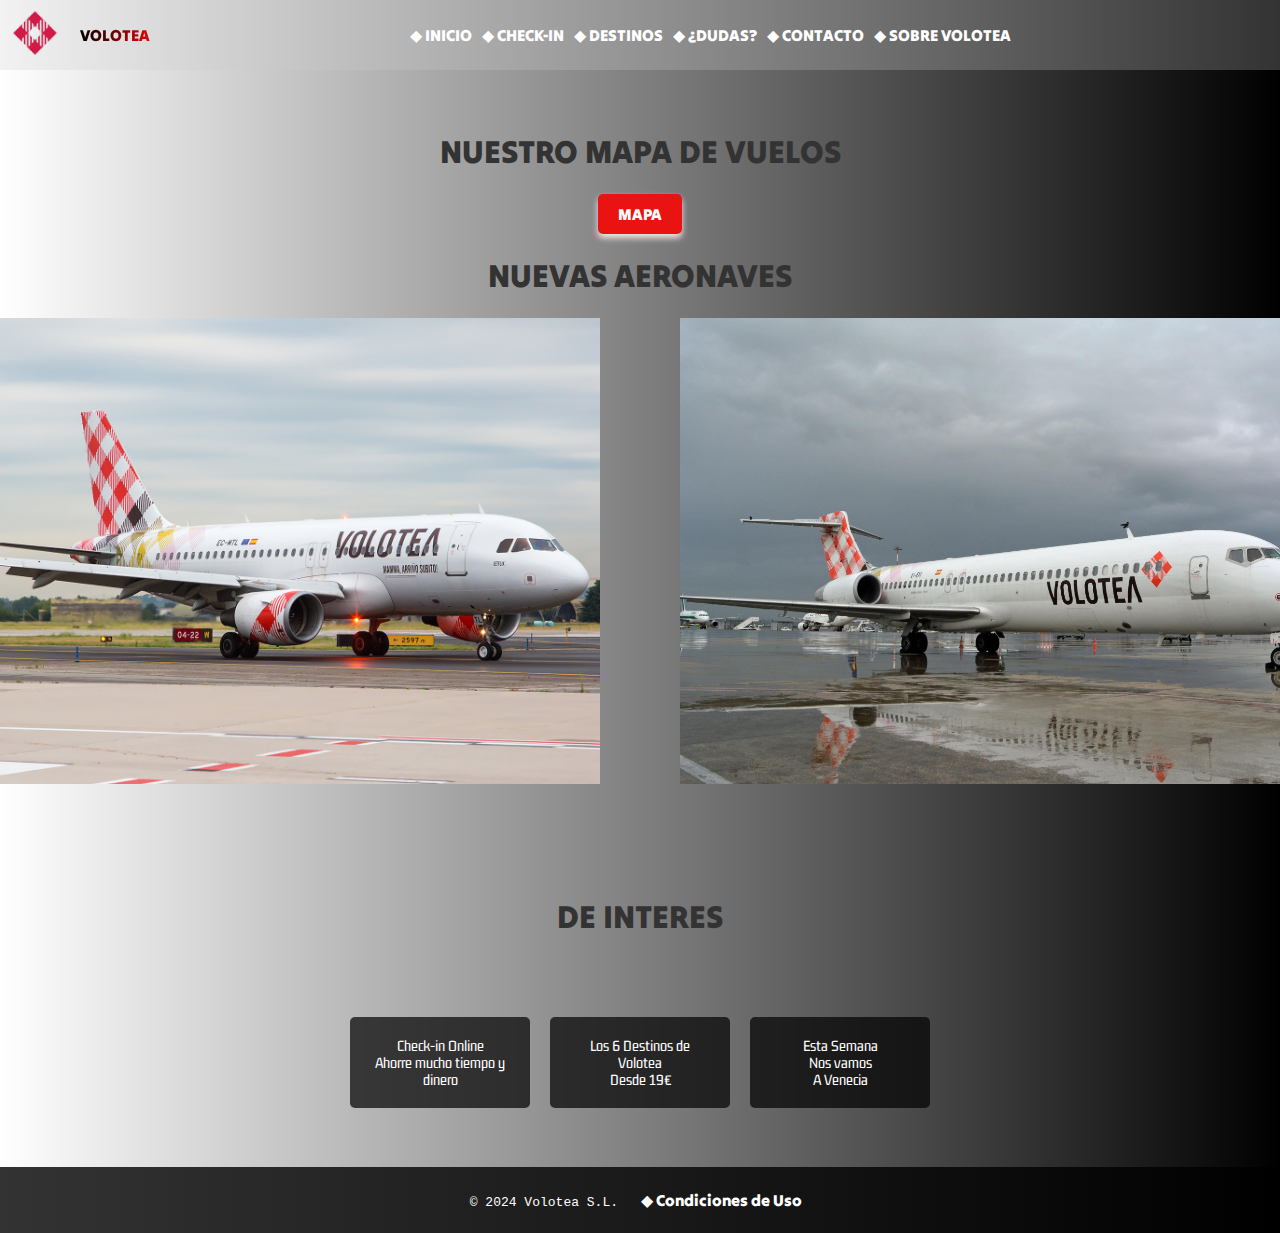
<file: index.html>
<!DOCTYPE html>
<html lang="en">
<head>
    <meta charset="UTF-8">
    <meta name="viewport" content="width=device-width, initial-scale=1.0">
    <link rel="icon" type="image/jpg" href="favicon.png"/>
    <link rel="stylesheet" href="styles.css">
    <title>Volotea</title>
</head>
<body> 
    <nav id="navbar" class="nav-barra">    
        <a href="index.html"><img src="logo.png" width="50" height="50" alt="Logo de Volotea"></a><a href="index.html"><span class="volotea-texto">VOLOTEA</span></a>
        <div class="links">
            <a href="index.html">◆ INICIO</a>
            <a href="check-in.html">◆ CHECK-IN</a>
            <a href="destinos.html">◆ DESTINOS</a>
            <a href="dudas.html">◆ ¿DUDAS?</a>
            <a href="contacto.html">◆ CONTACTO</a>
            <a href="sobre-volotea.html">◆ SOBRE VOLOTEA</a>
        </div>
    </nav>    
    <div class="wrapper">
        <div class="contenedor-centrado">
            <h1>NUESTRO MAPA DE VUELOS</h1>
            <a href="mapa/index.html" class="boton-mapa">MAPA</a>
            <h1>NUEVAS AERONAVES</h1>
            <div class="imagenes">
                <img src="IMG/Volotea-A319-Verona-1-152829978.jpeg" alt="Aeronave de Volotea" class="imagen">
                <img src="IMG/1051189-796390215.jpeg" alt="Otra Aeronave de Volotea" class="imagen">
            </div>
        </div>
        <h1 class="contenedor-centrado">DE INTERES</h1>
        <div class="contenedor-tabla">
            <table class="tabla-indx">
                <tr>
                    <td class="celda">
                        <a href="check-in.html" class="enlace-imagen">
                            <div class="contenido-celda">
                                <p>Check-in Online</p>
                                <p>Ahorre mucho tiempo y dinero</p>
                            </div>
                        </a>
                    </td>
                    <td class="celda">
                        <a href="destinos.html" class="enlace-imagen">
                            <div class="contenido-celda">
                                <p>Los 6 Destinos de Volotea</p>
                                <p>Desde 19€</p>
                            </div>
                        </a>
                    </td>
                    <td class="celda">
                        <a target="_blank" href="pdf/volotea_a_venecia.pdf" class="enlace-imagen">
                            <div class="contenido-celda">
                                <p>Esta Semana</p>
                                <p>Nos vamos</p>
                                <p>A Venecia</p>
                            </div>
                        </a>
                    </td>  
                </tr>
            </table>
        </div>
    </div>
    <script src="barra-nav.js"></script>
    <footer class="footer">
        <pre>© 2024 Volotea S.L.   <a href="condiciones-de-uso.html" class="condiciones-enlace">◆ Condiciones de Uso</a> </pre> 
    </footer>
</body>
</html>
</file>
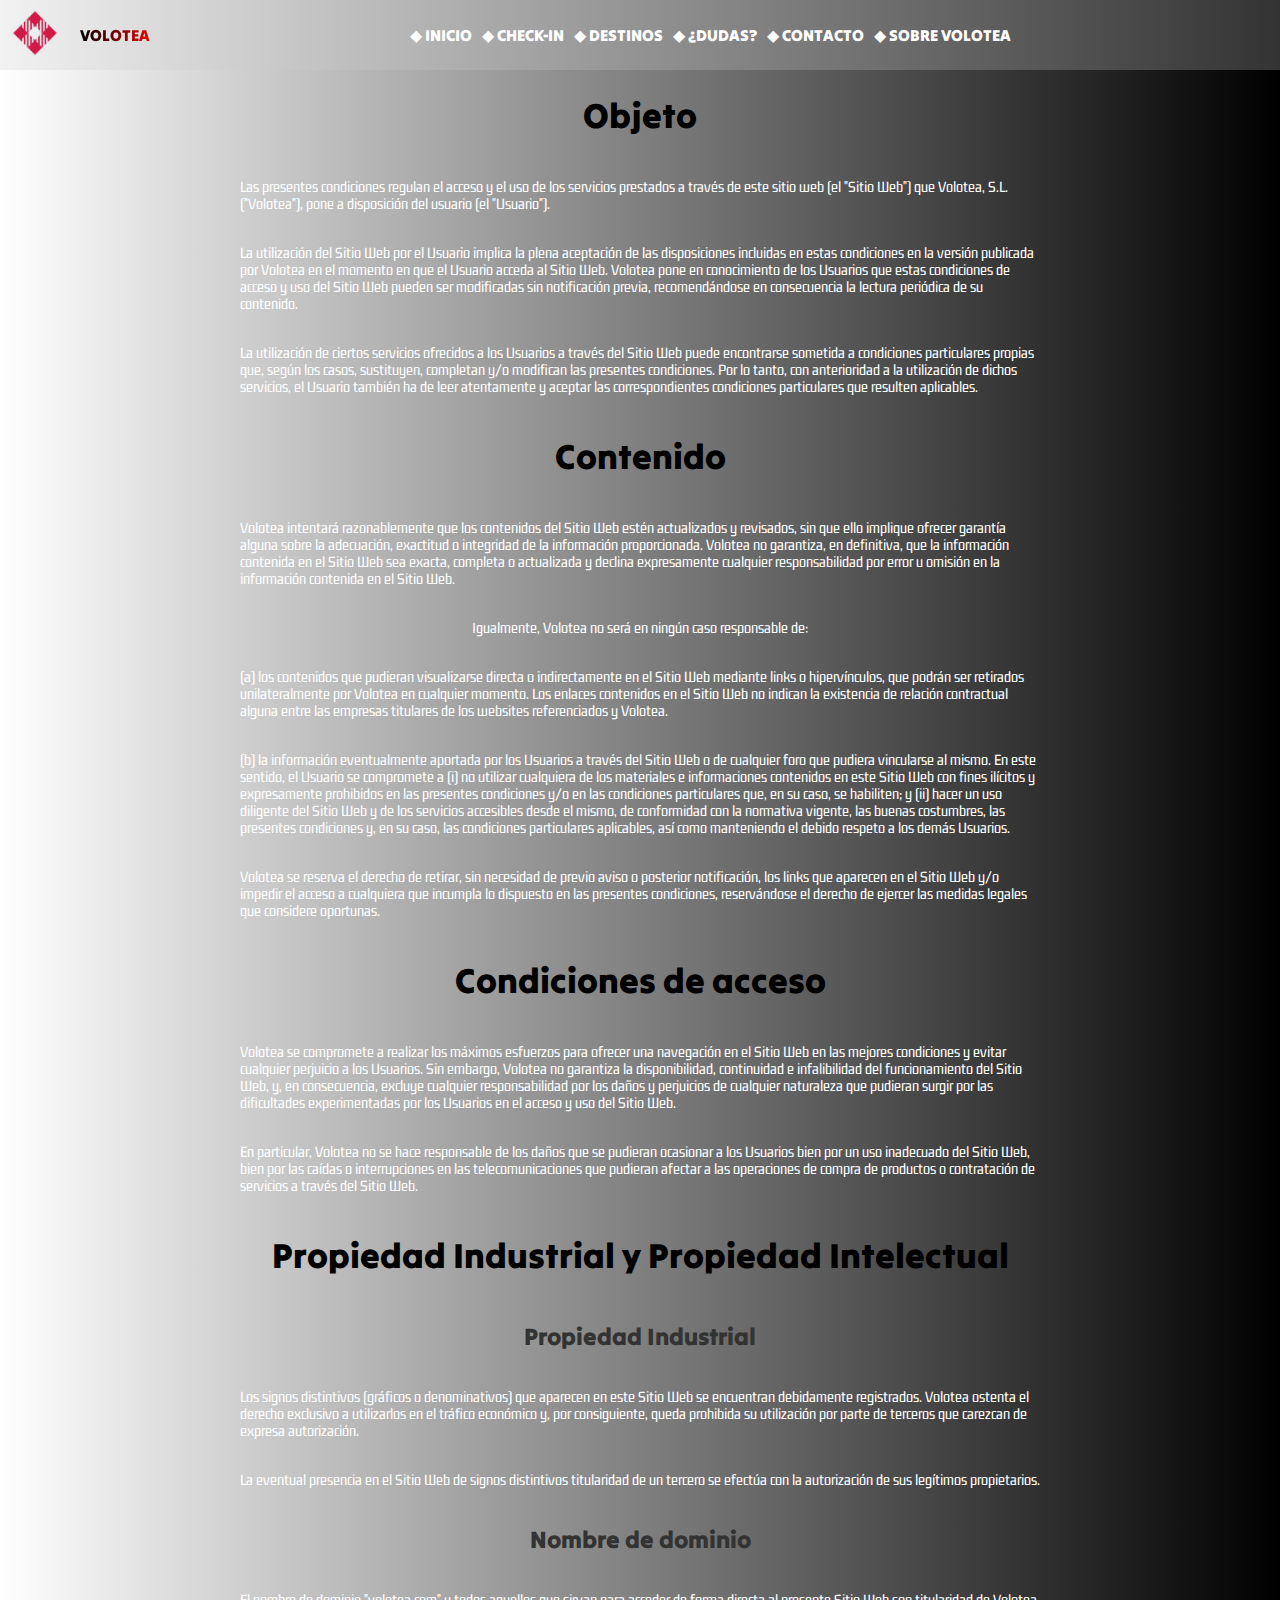
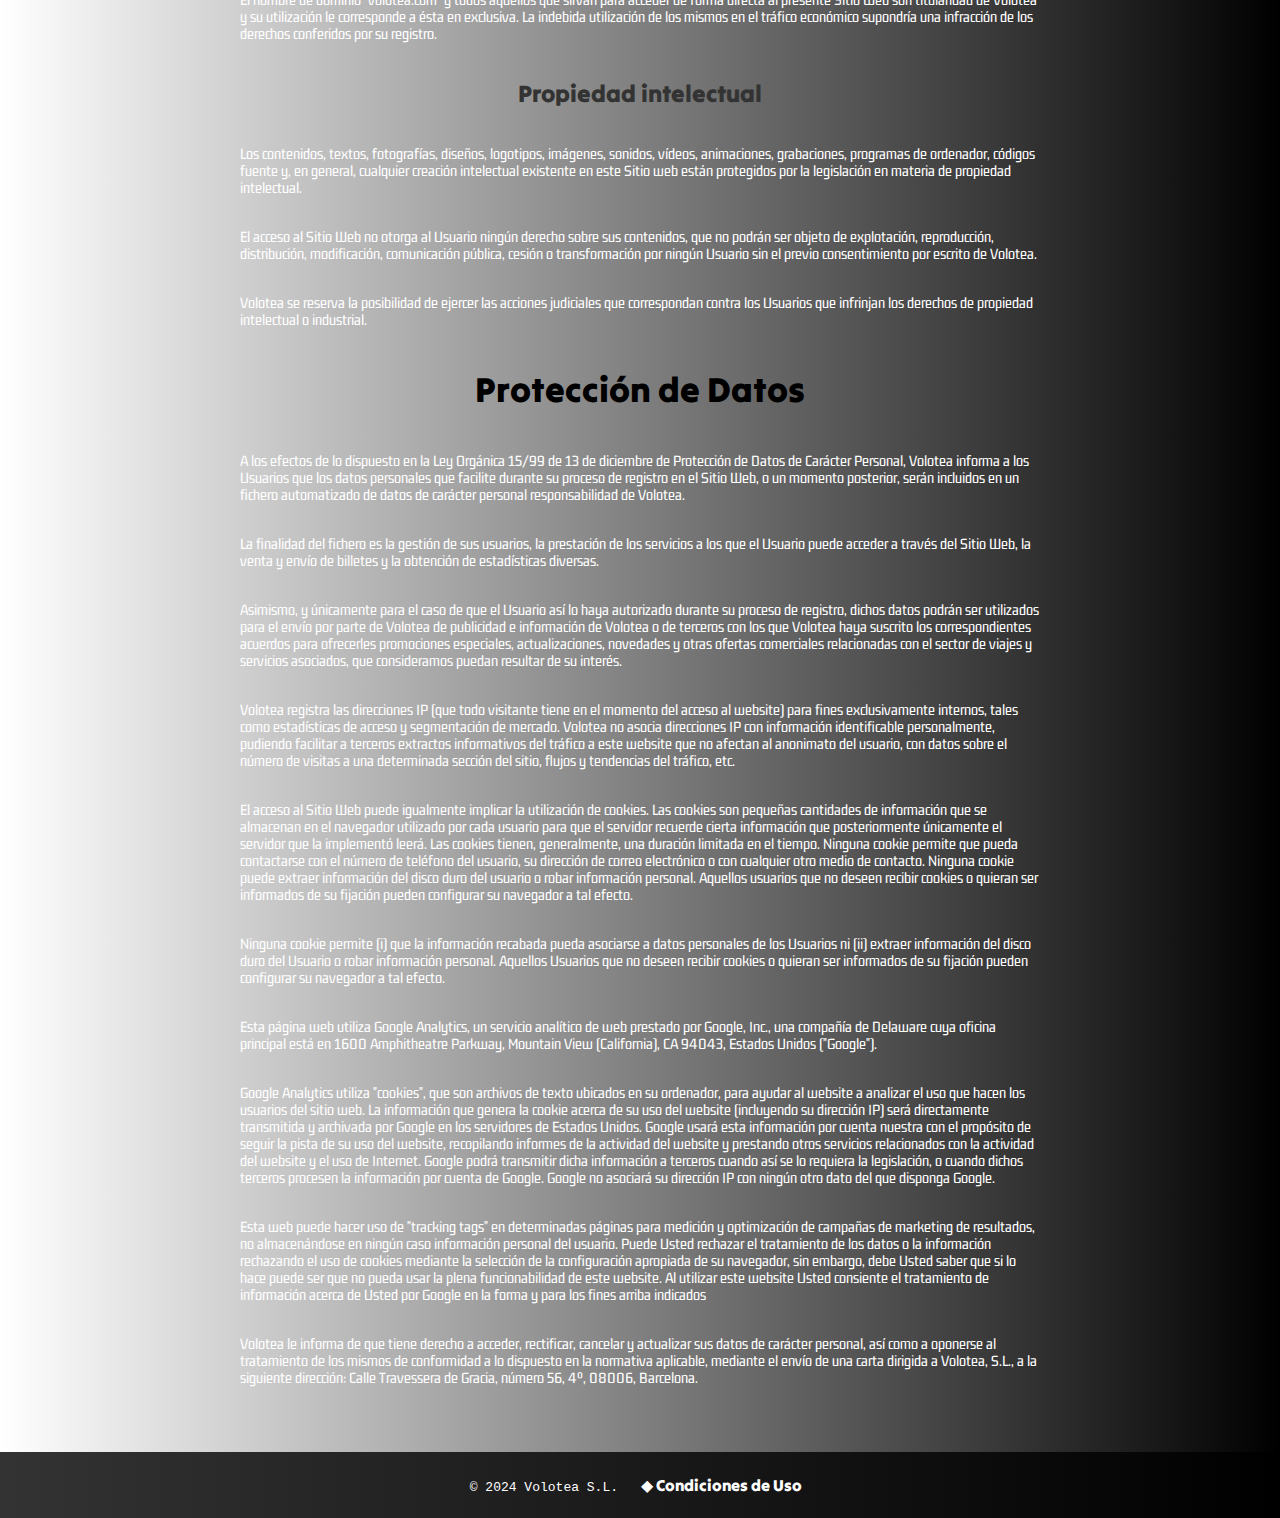
<file: condiciones-de-uso.html>
<!DOCTYPE html>
<html lang="en">
<head>
    <meta charset="UTF-8">
    <meta name="viewport" content="width=device-width, initial-scale=1.0">
    <link rel="icon" type="image/jpg" href="favicon.png"/>
    <link rel="stylesheet" href="styles.css">
    <title>Volotea</title>
</head>
<body> 
    <nav id="navbar" class="nav-barra">    
        <a href="index.html"><img src="logo.png" width="50" height="50" alt="Logo de Volotea"></a><a href="index.html"><span class="volotea-texto">VOLOTEA</span></a>
        <div class="links">
            <a href="index.html">◆ INICIO</a>
            <a href="check-in.html">◆ CHECK-IN</a>
            <a href="destinos.html">◆ DESTINOS</a>
            <a href="dudas.html">◆ ¿DUDAS?</a>
            <a href="contacto.html">◆ CONTACTO</a>
            <a href="sobre-volotea.html">◆ SOBRE VOLOTEA</a>
        </div>
    </nav> 
<section class="seccion-condiciones">
<h1>Objeto</h1>
<p>Las presentes condiciones regulan el acceso y el uso de los servicios prestados a través de este sitio web (el "Sitio Web") que Volotea, S.L. ("Volotea"), pone a disposición del usuario (el "Usuario").</p>
<p>La utilización del Sitio Web por el Usuario implica la plena aceptación de las disposiciones incluidas en estas condiciones en la versión publicada por Volotea en el momento en que el Usuario acceda al Sitio Web. Volotea pone en conocimiento de los Usuarios que estas condiciones de acceso y uso del Sitio Web pueden ser modificadas sin notificación previa, recomendándose en consecuencia la lectura periódica de su contenido.</p>
<p>La utilización de ciertos servicios ofrecidos a los Usuarios a través del Sitio Web puede encontrarse sometida a condiciones particulares propias que, según los casos, sustituyen, completan y/o modifican las presentes condiciones. Por lo tanto, con anterioridad a la utilización de dichos servicios, el Usuario también ha de leer atentamente y aceptar las correspondientes condiciones particulares que resulten aplicables.</p>
<h1>Contenido</h1>
<p>Volotea intentará razonablemente que los contenidos del Sitio Web estén actualizados y revisados, sin que ello implique ofrecer garantía alguna sobre la adecuación, exactitud o integridad de la información proporcionada. Volotea no garantiza, en definitiva, que la información contenida en el Sitio Web sea exacta, completa o actualizada y declina expresamente cualquier responsabilidad por error u omisión en la información contenida en el Sitio Web.</p>
<p>Igualmente, Volotea no será en ningún caso responsable de:</p>
<p>(a) los contenidos que pudieran visualizarse directa o indirectamente en el Sitio Web mediante links o hipervínculos, que podrán ser retirados unilateralmente por Volotea en cualquier momento. Los enlaces contenidos en el Sitio Web no indican la existencia de relación contractual alguna entre las empresas titulares de los websites referenciados y Volotea.</p>
<p>(b) la información eventualmente aportada por los Usuarios a través del Sitio Web o de cualquier foro que pudiera vincularse al mismo. En este sentido, el Usuario se compromete a (i) no utilizar cualquiera de los materiales e informaciones contenidos en este Sitio Web con fines ilícitos y expresamente prohibidos en las presentes condiciones y/o en las condiciones particulares que, en su caso, se habiliten; y (ii) hacer un uso diligente del Sitio Web y de los servicios accesibles desde el mismo, de conformidad con la normativa vigente, las buenas costumbres, las presentes condiciones y, en su caso, las condiciones particulares aplicables, así como manteniendo el debido respeto a los demás Usuarios.</p>
<p>Volotea se reserva el derecho de retirar, sin necesidad de previo aviso o posterior notificación, los links que aparecen en el Sitio Web y/o impedir el acceso a cualquiera que incumpla lo dispuesto en las presentes condiciones, reservándose el derecho de ejercer las medidas legales que considere oportunas.</p>
<h1>Condiciones de acceso</h1>
<p>Volotea se compromete a realizar los máximos esfuerzos para ofrecer una navegación en el Sitio Web en las mejores condiciones y evitar cualquier perjuicio a los Usuarios. Sin embargo, Volotea no garantiza la disponibilidad, continuidad e infalibilidad del funcionamiento del Sitio Web, y, en consecuencia, excluye cualquier responsabilidad por los daños y perjuicios de cualquier naturaleza que pudieran surgir por las dificultades experimentadas por los Usuarios en el acceso y uso del Sitio Web.</p>
<p>En particular, Volotea no se hace responsable de los daños que se pudieran ocasionar a los Usuarios bien por un uso inadecuado del Sitio Web, bien por las caídas o interrupciones en las telecomunicaciones que pudieran afectar a las operaciones de compra de productos o contratación de servicios a través del Sitio Web.</p>
<h1>Propiedad Industrial y Propiedad Intelectual</h1>
<h2>Propiedad Industrial</h2>
<p>Los signos distintivos (gráficos o denominativos) que aparecen en este Sitio Web se encuentran debidamente registrados. Volotea ostenta el derecho exclusivo a utilizarlos en el tráfico económico y, por consiguiente, queda prohibida su utilización por parte de terceros que carezcan de expresa autorización.</p>
<p>La eventual presencia en el Sitio Web de signos distintivos titularidad de un tercero se efectúa con la autorización de sus legítimos propietarios.</p>
<h2>Nombre de dominio</h2>
<p>El nombre de dominio "volotea.com" y todos aquellos que sirvan para acceder de forma directa al presente Sitio Web son titularidad de Volotea y su utilización le corresponde a ésta en exclusiva. La indebida utilización de los mismos en el tráfico económico supondría una infracción de los derechos conferidos por su registro.</p>
<h2>Propiedad intelectual</h2>
<p>Los contenidos, textos, fotografías, diseños, logotipos, imágenes, sonidos, vídeos, animaciones, grabaciones, programas de ordenador, códigos fuente y, en general, cualquier creación intelectual existente en este Sitio web están protegidos por la legislación en materia de propiedad intelectual.</p>
<p>El acceso al Sitio Web no otorga al Usuario ningún derecho sobre sus contenidos, que no podrán ser objeto de explotación, reproducción, distribución, modificación, comunicación pública, cesión o transformación por ningún Usuario sin el previo consentimiento por escrito de Volotea.</p>
<p>Volotea se reserva la posibilidad de ejercer las acciones judiciales que correspondan contra los Usuarios que infrinjan los derechos de propiedad intelectual o industrial.</p>
<h1>Protección de Datos</h1>
<p>A los efectos de lo dispuesto en la Ley Orgánica 15/99 de 13 de diciembre de Protección de Datos de Carácter Personal, Volotea informa a los Usuarios que los datos personales que facilite durante su proceso de registro en el Sitio Web, o un momento posterior, serán incluidos en un fichero automatizado de datos de carácter personal responsabilidad de Volotea.</p>
<p>La finalidad del fichero es la gestión de sus usuarios, la prestación de los servicios a los que el Usuario puede acceder a través del Sitio Web, la venta y envío de billetes y la obtención de estadísticas diversas.</p>
<p>Asimismo, y únicamente para el caso de que el Usuario así lo haya autorizado durante su proceso de registro, dichos datos podrán ser utilizados para el envío por parte de Volotea de publicidad e información de Volotea o de terceros con los que Volotea haya suscrito los correspondientes acuerdos para ofrecerles promociones especiales, actualizaciones, novedades y otras ofertas comerciales relacionadas con el sector de viajes y servicios asociados, que consideramos puedan resultar de su interés.</p>
<p>Volotea registra las direcciones IP (que todo visitante tiene en el momento del acceso al website) para fines exclusivamente internos, tales como estadísticas de acceso y segmentación de mercado. Volotea no asocia direcciones IP con información identificable personalmente, pudiendo facilitar a terceros extractos informativos del tráfico a este website que no afectan al anonimato del usuario, con datos sobre el número de visitas a una determinada sección del sitio, flujos y tendencias del tráfico, etc.</p>
<p>El acceso al Sitio Web puede igualmente implicar la utilización de cookies. Las cookies son pequeñas cantidades de información que se almacenan en el navegador utilizado por cada usuario para que el servidor recuerde cierta información que posteriormente únicamente el servidor que la implementó leerá. Las cookies tienen, generalmente, una duración limitada en el tiempo. Ninguna cookie permite que pueda contactarse con el número de teléfono del usuario, su dirección de correo electrónico o con cualquier otro medio de contacto. Ninguna cookie puede extraer información del disco duro del usuario o robar información personal. Aquellos usuarios que no deseen recibir cookies o quieran ser informados de su fijación pueden configurar su navegador a tal efecto.</p>
<p>Ninguna cookie permite (i) que la información recabada pueda asociarse a datos personales de los Usuarios ni (ii) extraer información del disco duro del Usuario o robar información personal. Aquellos Usuarios que no deseen recibir cookies o quieran ser informados de su fijación pueden configurar su navegador a tal efecto.</p>
<p>Esta página web utiliza Google Analytics, un servicio analítico de web prestado por Google, Inc., una compañía de Delaware cuya oficina principal está en 1600 Amphitheatre Parkway, Mountain View (California), CA 94043, Estados Unidos ("Google").</p>
<p>Google Analytics utiliza "cookies", que son archivos de texto ubicados en su ordenador, para ayudar al website a analizar el uso que hacen los usuarios del sitio web. La información que genera la cookie acerca de su uso del website (incluyendo su dirección IP) será directamente transmitida y archivada por Google en los servidores de Estados Unidos. Google usará esta información por cuenta nuestra con el propósito de seguir la pista de su uso del website, recopilando informes de la actividad del website y prestando otros servicios relacionados con la actividad del website y el uso de Internet. Google podrá transmitir dicha información a terceros cuando así se lo requiera la legislación, o cuando dichos terceros procesen la información por cuenta de Google. Google no asociará su dirección IP con ningún otro dato del que disponga Google.</p>
<p>Esta web puede hacer uso de "tracking tags" en determinadas páginas para medición y optimización de campañas de marketing de resultados, no almacenándose en ningún caso información personal del usuario. Puede Usted rechazar el tratamiento de los datos o la información rechazando el uso de cookies mediante la selección de la configuración apropiada de su navegador, sin embargo, debe Usted saber que si lo hace puede ser que no pueda usar la plena funcionabilidad de este website. Al utilizar este website Usted consiente el tratamiento de información acerca de Usted por Google en la forma y para los fines arriba indicados</p>
<p>Volotea le informa de que tiene derecho a acceder, rectificar, cancelar y actualizar sus datos de carácter personal, así como a oponerse al tratamiento de los mismos de conformidad a lo dispuesto en la normativa aplicable, mediante el envío de una carta dirigida a Volotea, S.L., a la siguiente dirección: Calle Travessera de Gracia, número 56, 4º, 08006, Barcelona.</p>
</section>
<script src="barra-nav.js"></script>
<footer class="footer">
    <pre>© 2024 Volotea S.L.   <a href="condiciones-de-uso.html" class="condiciones-enlace">◆ Condiciones de Uso</a> </pre> 
</footer>
</body>
</html>
</file>
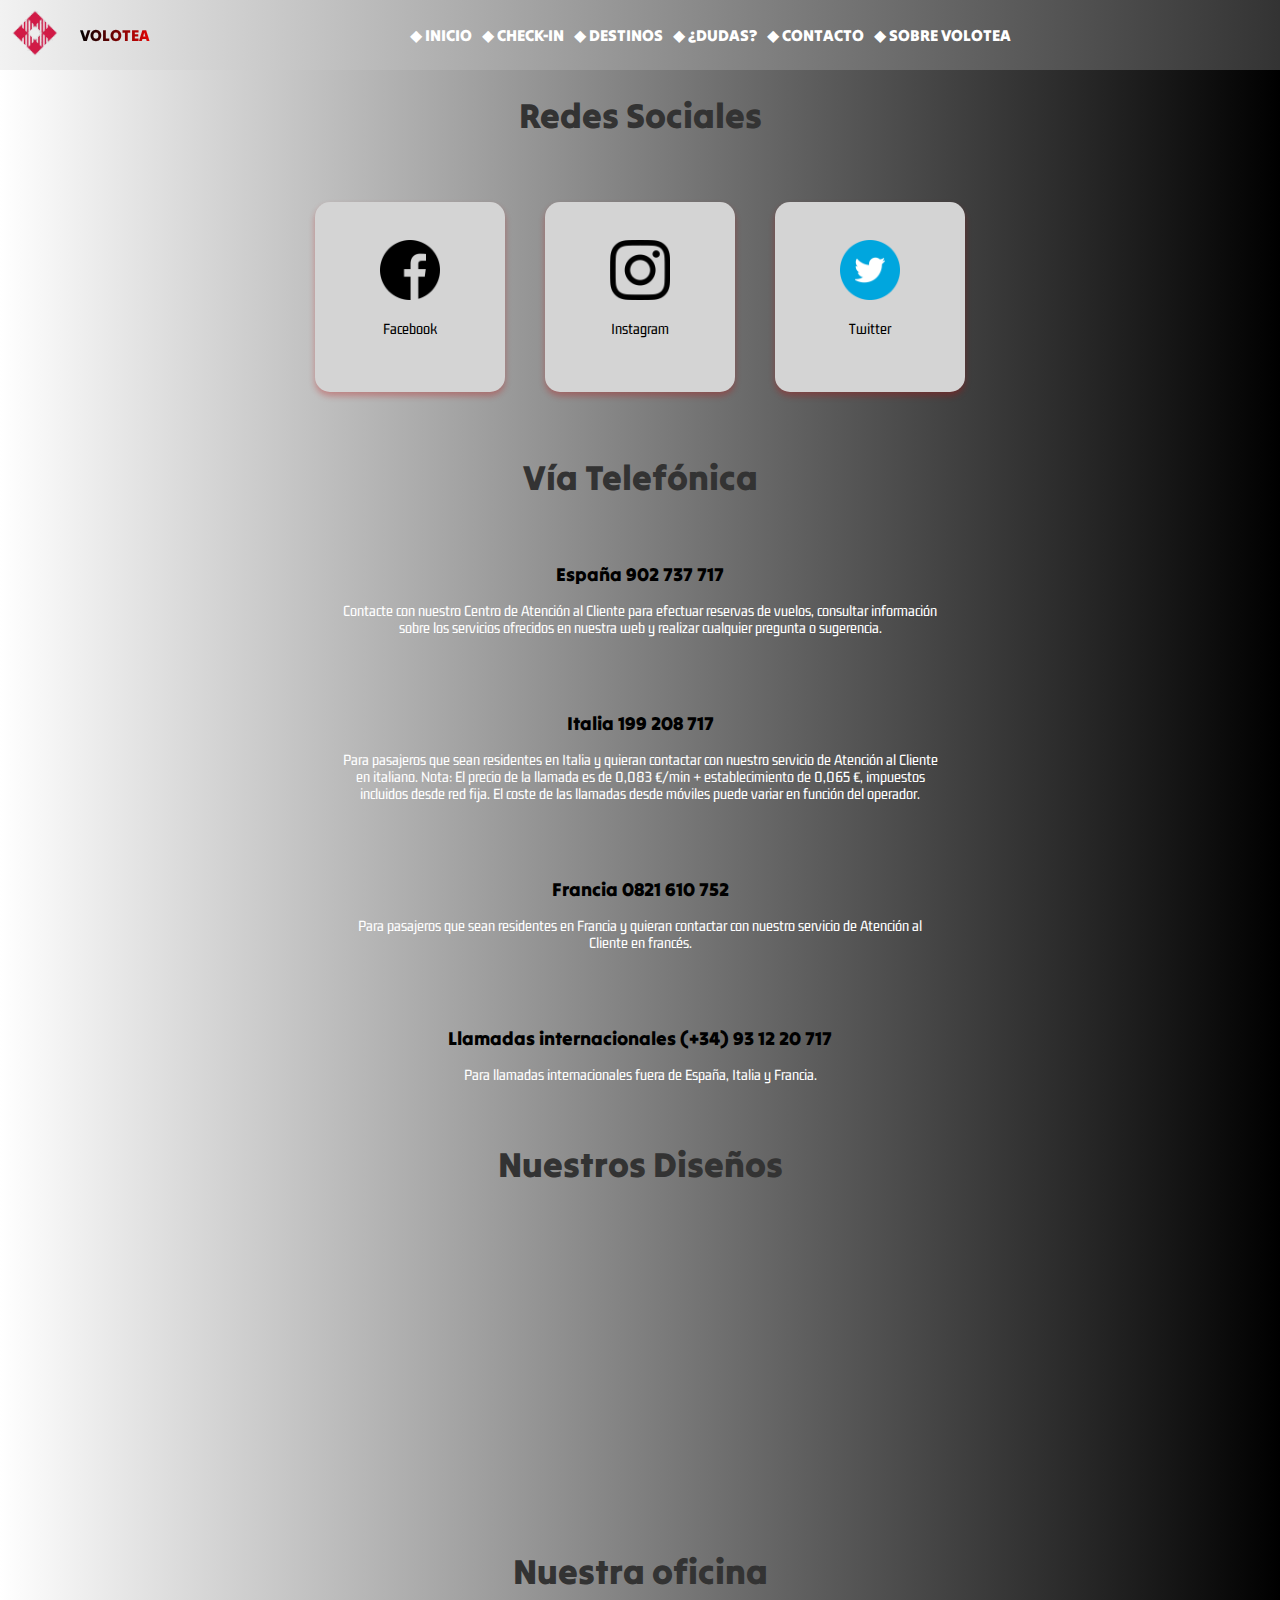
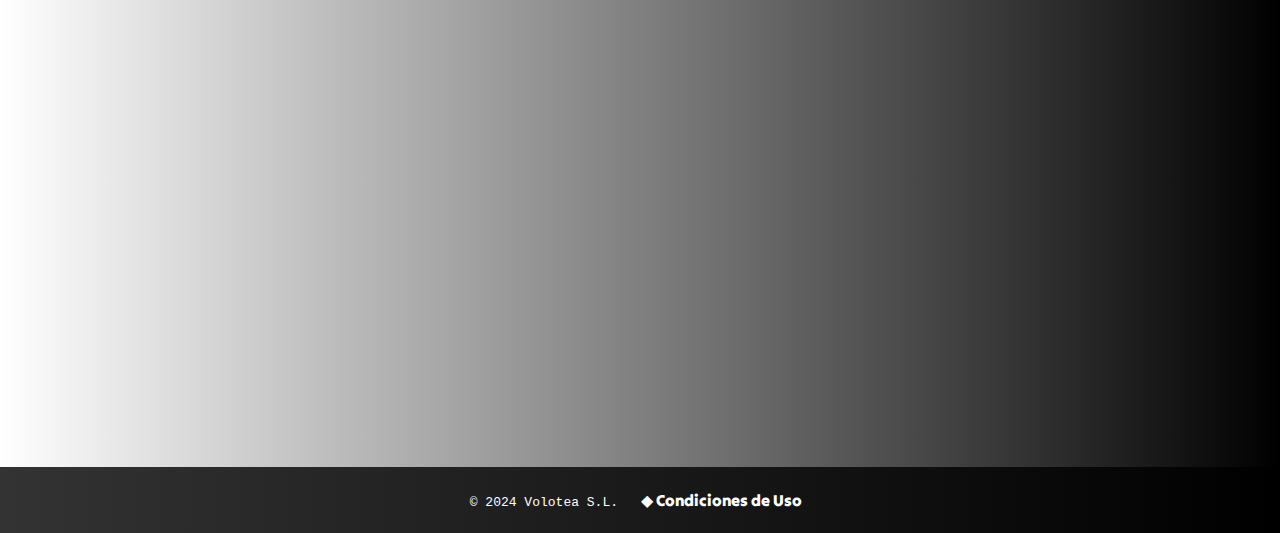
<file: contacto.html>
<!DOCTYPE html>
<html lang="en">
<head>
    <meta charset="UTF-8">
    <meta name="viewport" content="width=device-width, initial-scale=1.0">
    <link rel="icon" type="image/jpg" href="favicon.png"/>
    <link rel="stylesheet" href="styles.css">
    <title>Volotea</title>
</head>
<body> 
    <nav id="navbar" class="nav-barra">    
        <a href="index.html"><img src="logo.png" width="50" height="50" alt="Logo de Volotea"></a><a href="index.html"><span class="volotea-texto">VOLOTEA</span></a>
        <div class="links">
            <a href="index.html">◆ INICIO</a>
            <a href="check-in.html">◆ CHECK-IN</a>
            <a href="destinos.html">◆ DESTINOS</a>
            <a href="dudas.html">◆ ¿DUDAS?</a>
            <a href="contacto.html">◆ CONTACTO</a>
            <a href="sobre-volotea.html">◆ SOBRE VOLOTEA</a>
        </div>
    </nav>   

    <section class="redes-sociales">
        <h1 style="font-size: 35px;">Redes Sociales</h1>
        <div class="red-social-container">
            <div class="red-social" onclick="window.location.href='https://www.facebook.com/Volotea'">
                <a target="_blank" href="https://www.facebook.com/Volotea">
                    <img src="IMG/icon/face.png" alt="Enlace a facebook">
                    <p>Facebook</p>
                </a>
            </div>
            <div class="red-social" onclick="window.location.href='https://www.instagram.com/volotea/'">
                <a target="_blank" href="https://www.instagram.com/volotea/">
                    <img src="IMG/icon/IG.png" alt="Enlace instagram">
                    <p>Instagram</p>
                </a>
            </div>
            <div class="red-social" onclick="window.location.href='https://twitter.com/volotea'">
                <a target="_blank" href="https://twitter.com/volotea">
                    <img src="IMG/icon/twt.png" alt="Enlace a twt">
                    <p>Twitter</p>
                </a>
            </div>
        </div>
    </section>
    <section class="via-telefonica">
        <h1 style="font-size: 35px;">Vía Telefónica</h1>
        <div class="telefono">
            <h3>España <span>902 737 717</span></h3>
            <p>Contacte con nuestro Centro de Atención al Cliente para efectuar reservas de vuelos, consultar información sobre los servicios ofrecidos en nuestra web y realizar cualquier pregunta o sugerencia.</p>
        </div>
        <div class="telefono">
            <h3>Italia <span>199 208 717</span></h3>
            <p>Para pasajeros que sean residentes en Italia y quieran contactar con nuestro servicio de Atención al Cliente en italiano. Nota: El precio de la llamada es de 0,083 €/min + establecimiento de 0,065 €, impuestos incluidos desde red fija. El coste de las llamadas desde móviles puede variar en función del operador.</p>
        </div>
        <div class="telefono">
            <h3>Francia <span>0821 610 752</span></h3>
            <p>Para pasajeros que sean residentes en Francia y quieran contactar con nuestro servicio de Atención al Cliente en francés.</p>
        </div>
        <div class="telefono">
            <h3>Llamadas internacionales <span>(+34) 93 12 20 717</span></h3>
            <p>Para llamadas internacionales fuera de España, Italia y Francia.</p>
        </div>
    </section>

    <section class="nuestros-disenos">
        <h1 style="font-size: 35px;">Nuestros Diseños</h1>
        <div class="video">
            <iframe width="560" height="315" src="https://www.youtube.com/embed/f1CuHojoJkA?si=5da_n6FKtXj_SLs1" title="YouTube video player" frameborder="0" allow="accelerometer; autoplay; clipboard-write; encrypted-media; gyroscope; picture-in-picture; web-share" allowfullscreen></iframe>
        </div>
    </section>

    <section class="nuestra-oficina">
        <h1 style="font-size: 35px;">Nuestra oficina</h1>
        <div class="mapa">
            <iframe src="https://www.google.com/maps/embed?pb=!1m18!1m12!1m3!1d748.2475498376082!2d2.149064269610081!3d41.39601920424548!2m3!1f0!2f0!3f0!3m2!1i1024!2i768!4f13.1!3m3!1m2!1s0x12a4a29c03fdba1b%3A0xe72357bd5ccf0897!2sVolotea!5e0!3m2!1ses!2ses!4v1697139796426!5m2!1ses!2ses" width="600" height="450" style="border:0;" allowfullscreen="" loading="lazy" referrerpolicy="no-referrer-when-downgrade"></iframe>
        </div>
    </section>

    <footer class="footer">
        <pre>© 2024 Volotea S.L.   <a href="condiciones-de-uso.html" class="condiciones-enlace">◆ Condiciones de Uso</a> </pre> 
    </footer>
    <script src="barra-nav.js"></script>
</body>
</html>
</file>
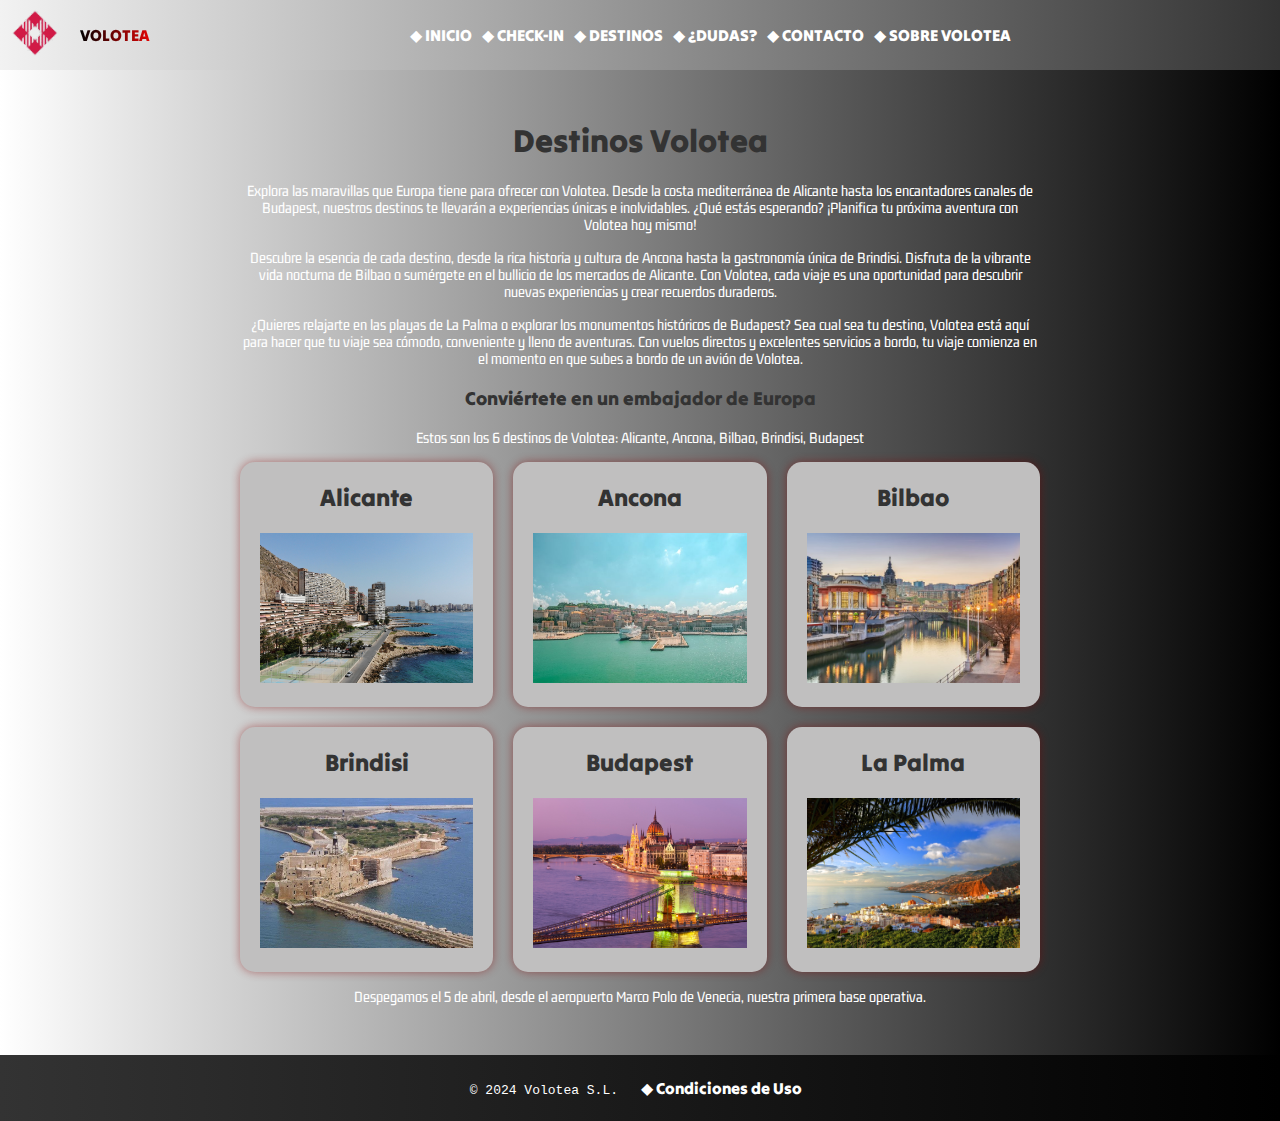
<file: destinos.html>
<!DOCTYPE html>
<html lang="en">
<head>
    <meta charset="UTF-8">
    <meta name="viewport" content="width=device-width, initial-scale=1.0">
    <link rel="icon" type="image/jpg" href="favicon.png"/>
    <link rel="stylesheet" href="styles.css">
    <title>Volotea - Destinos</title>
</head>
<body> 
  <nav id="navbar" class="nav-barra">    
    <a href="index.html"><img src="logo.png" width="50" height="50" alt="Logo de Volotea"></a><a href="index.html"><span class="volotea-texto">VOLOTEA</span></a>
    <div class="links">
        <a href="index.html">◆ INICIO</a>
        <a href="check-in.html">◆ CHECK-IN</a>
        <a href="destinos.html">◆ DESTINOS</a>
        <a href="dudas.html">◆ ¿DUDAS?</a>
        <a href="contacto.html">◆ CONTACTO</a>
        <a href="sobre-volotea.html">◆ SOBRE VOLOTEA</a>
    </div>
</nav>  
<main class="destinos-container">
  <h1>Destinos Volotea</h1>
  <p>Explora las maravillas que Europa tiene para ofrecer con Volotea. Desde la costa mediterránea de Alicante hasta los encantadores canales de Budapest, nuestros destinos te llevarán a experiencias únicas e inolvidables. ¿Qué estás esperando? ¡Planifica tu próxima aventura con Volotea hoy mismo!</p>
  <p>Descubre la esencia de cada destino, desde la rica historia y cultura de Ancona hasta la gastronomía única de Brindisi. Disfruta de la vibrante vida nocturna de Bilbao o sumérgete en el bullicio de los mercados de Alicante. Con Volotea, cada viaje es una oportunidad para descubrir nuevas experiencias y crear recuerdos duraderos.</p>
  <p>¿Quieres relajarte en las playas de La Palma o explorar los monumentos históricos de Budapest? Sea cual sea tu destino, Volotea está aquí para hacer que tu viaje sea cómodo, conveniente y lleno de aventuras. Con vuelos directos y excelentes servicios a bordo, tu viaje comienza en el momento en que subes a bordo de un avión de Volotea.</p>
  <h3>Conviértete en un embajador de Europa</h3>
  <p>Estos son los 6 destinos de Volotea: Alicante, Ancona, Bilbao, Brindisi, Budapest</p>
  <div class="destinos-grid">
      <div class="destino">
          <h2>Alicante</h2>
          <img src="IMG/destinos/imagen_de_Alicante.jpg" alt="Alicante">
      </div>
      <div class="destino">
          <h2>Ancona</h2>
          <img src="IMG/destinos/imagen_de_Ancona.jpg" alt="Ancona">
      </div>
      <div class="destino">
          <h2>Bilbao</h2>
          <img src="IMG/destinos/imagen_de_Bilbao.jpg" alt="Bilbao">
      </div>
      <div class="destino">
          <h2>Brindisi</h2>
          <img src="IMG/destinos/imagen_de_Brindisi.jpg" alt="Brindisi">
      </div>
      <div class="destino">
          <h2>Budapest</h2>
          <img src="IMG/destinos/imagen_de_Budapest.jpg" alt="Budapest">
      </div>
      <div class="destino">
        <h2>La Palma</h2>
        <img src="IMG/destinos/la-palma-canarias-que-ver-turismo-playas-esquire-1559244221.jpg" alt="Budapest">
    </div>
  </div>
  <p>Despegamos el 5 de abril, desde el aeropuerto Marco Polo de Venecia, nuestra primera base operativa.</p>
</main>
<script src="barra-nav.js"></script>
<footer class="footer">
    <pre>© 2024 Volotea S.L.   <a href="condiciones-de-uso.html" class="condiciones-enlace">◆ Condiciones de Uso</a> </pre> 
</footer>
</body>
</html>
</file>
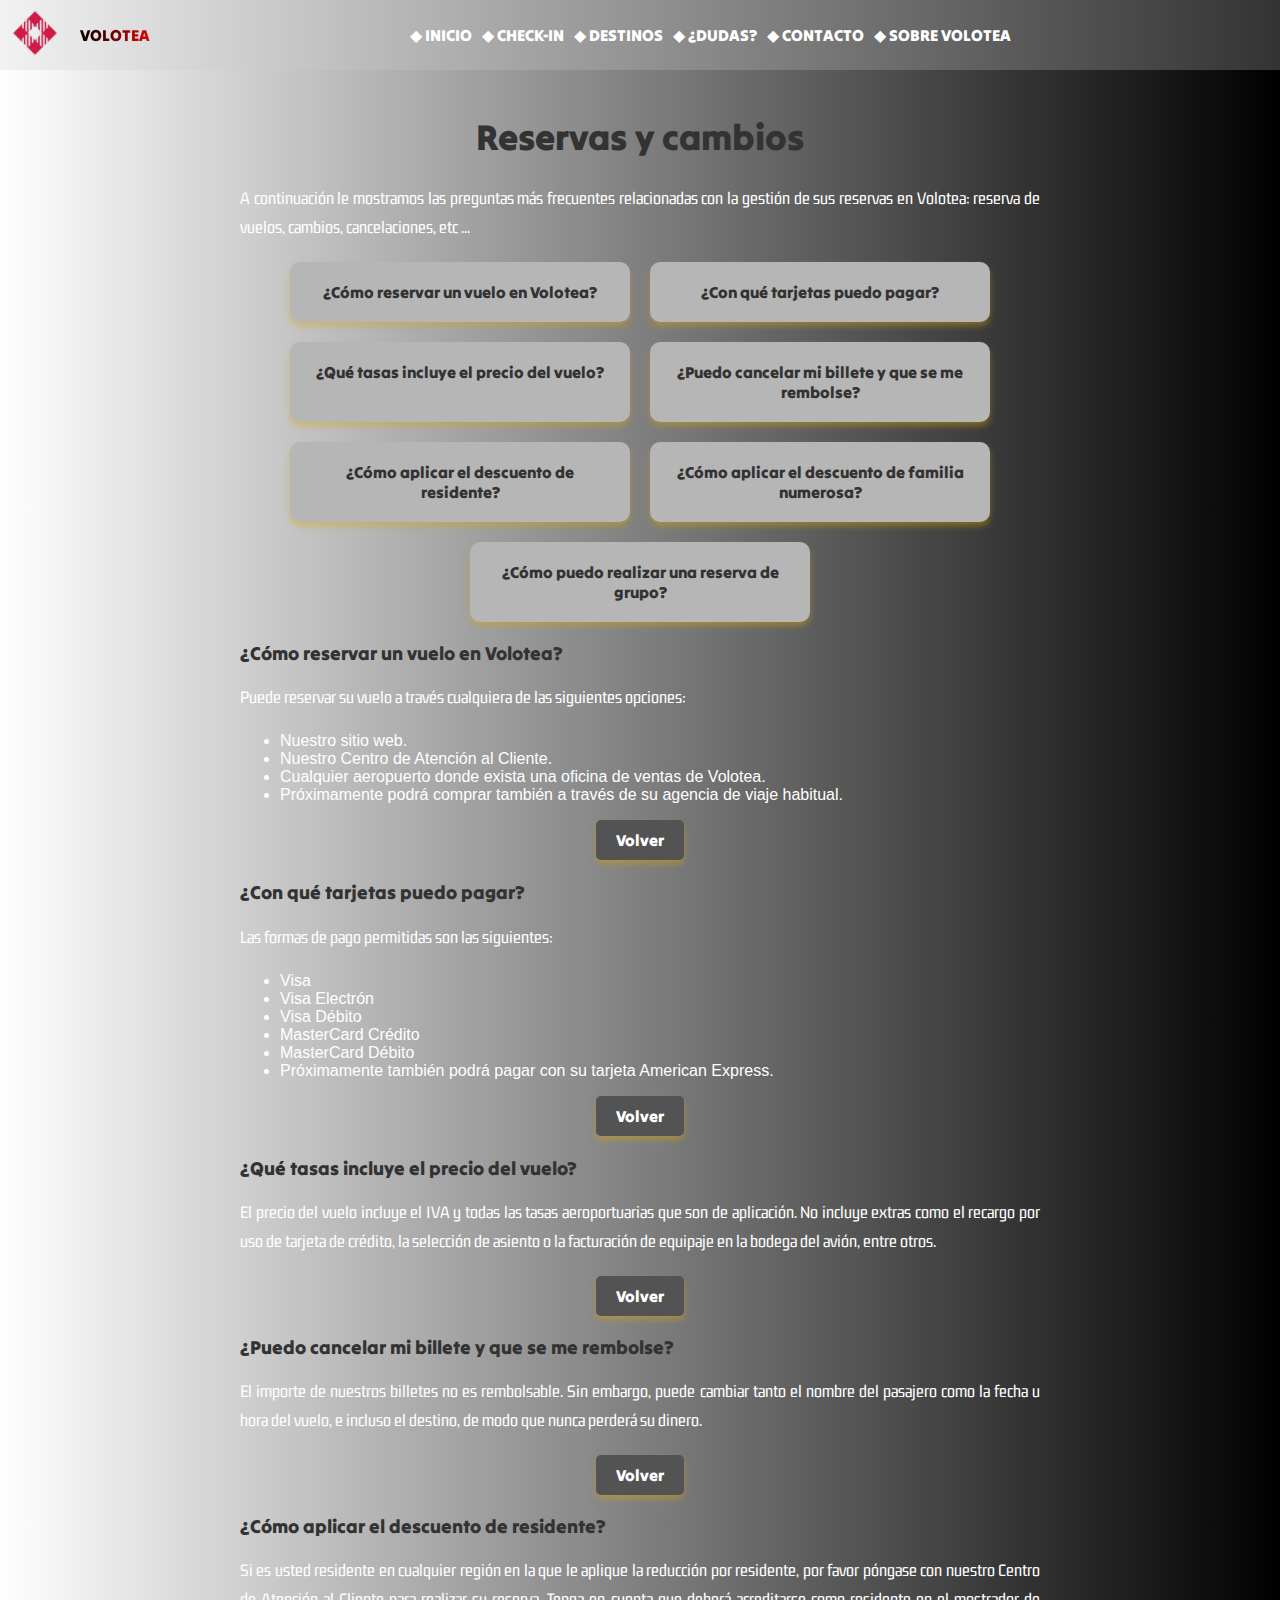
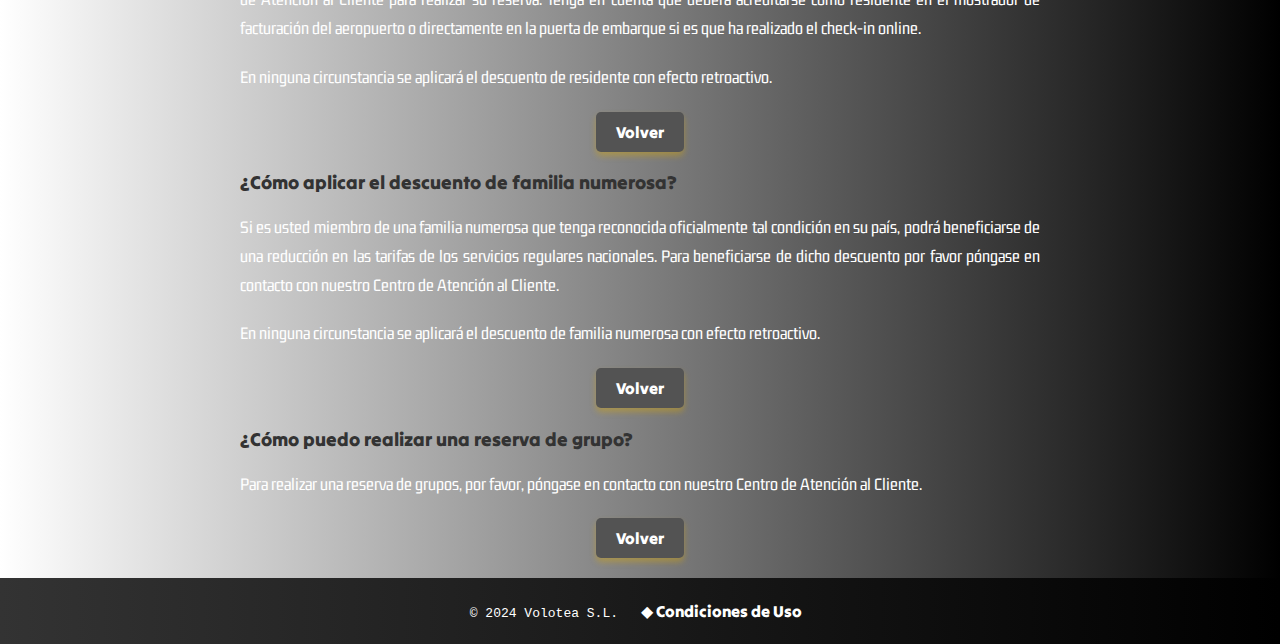
<file: dudas.html>
<!DOCTYPE html>
<html lang="en">
<head>
    <meta charset="UTF-8">
    <meta name="viewport" content="width=device-width, initial-scale=1.0">
    <link rel="icon" type="image/jpg" href="favicon.png"/>
    <link rel="stylesheet" href="styles.css">
    <title>Volotea - ¿Dudas?</title>
</head>
<body> 
    <nav id="navbar" class="nav-barra">    
        <a href="index.html"><img src="logo.png" width="50" height="50" alt="Logo de Volotea"></a><a href="index.html"><span class="volotea-texto">VOLOTEA</span></a>
        <div class="links">
            <a href="index.html">◆ INICIO</a>
            <a href="check-in.html">◆ CHECK-IN</a>
            <a href="destinos.html">◆ DESTINOS</a>
            <a href="dudas.html">◆ ¿DUDAS?</a>
            <a href="contacto.html">◆ CONTACTO</a>
            <a href="sobre-volotea.html">◆ SOBRE VOLOTEA</a>
        </div>
    </nav>  

    <div class="contenido">
        <h1> Reservas y cambios </h1>
        <p>A continuación le mostramos las preguntas más frecuentes relacionadas con la gestión de sus reservas en Volotea: reserva de vuelos, cambios, cancelaciones, etc ... </p>

        <div class="preguntas">
            <div class="pregunta">
                <a   href="#resp1" >¿Cómo reservar un vuelo en Volotea?</a>
            </div>
            <div class="pregunta">
                <a href="#resp2">¿Con qué tarjetas puedo pagar?</a>
            </div>
            <div class="pregunta">
                <a href="#resp3">¿Qué tasas incluye el precio del vuelo?</a>
            </div>
            <div class="pregunta">
                <a href="#resp4">¿Puedo cancelar mi billete y que se me rembolse?</a>
            </div>
            <div class="pregunta">
                <a href="#resp5">¿Cómo aplicar el descuento de residente?</a>
            </div>
            <div class="pregunta">
                <a href="#resp6">¿Cómo aplicar el descuento de familia numerosa?</a>
            </div>
            <div class="pregunta">
                <a href="#resp7">¿Cómo puedo realizar una reserva de grupo?</a>
            </div>
        </div>

        <div id="resp1" class="respuesta">
            <h3>¿Cómo reservar un vuelo en Volotea?</h3> 
            <p>Puede reservar su vuelo a través cualquiera de las siguientes opciones:
                <ul>
                    <li>Nuestro sitio web.</li>
                    <li>Nuestro Centro de Atención al Cliente.</li>
                    <li>Cualquier aeropuerto donde exista una oficina de ventas de Volotea.</li>
                    <li>Próximamente podrá comprar también a través de su agencia de viaje habitual.</li>
                </ul> 
                <div class="contenedor-boton">
                    <a href="#" class="boton-volver">Volver</a>
                </div>
            </p>
        </div>

        <div id="resp2" class="respuesta">
            <h3>¿Con qué tarjetas puedo pagar?</h3> 
            <p>Las formas de pago permitidas son las siguientes:
                <ul>
                    <li>Visa</li>
                    <li>Visa Electrón</li>
                    <li>Visa Débito</li>
                    <li>MasterCard Crédito</li>
                    <li>MasterCard Débito</li>
                    <li> Próximamente también podrá pagar con su tarjeta American Express.</li>
                </ul> 
                <div class="contenedor-boton">
                    <a href="#" class="boton-volver">Volver</a>
                </div>
            </p>
        </div>

        <div id="resp3" class="respuesta">
            <h3>¿Qué tasas incluye el precio del vuelo?</h3>
            <p>El precio del vuelo incluye el IVA y todas las tasas aeroportuarias que son de aplicación. No incluye extras como el recargo por uso de tarjeta de crédito, la selección de asiento o la facturación de equipaje en la bodega del avión, entre otros.</p>
            <div class="contenedor-boton">
                <a href="#" class="boton-volver">Volver</a>
            </div>
        </div>

        <div id="resp4" class="respuesta">
            <h3>¿Puedo cancelar mi billete y que se me rembolse?</h3>
            <p>El importe de nuestros billetes no es rembolsable. Sin embargo, puede cambiar tanto el nombre del pasajero como la fecha u hora del vuelo, e incluso el destino, de modo que nunca perderá su dinero.</p>
            <div class="contenedor-boton">
                <a href="#" class="boton-volver">Volver</a>
            </div>
        </div>

        <div id="resp5" class="respuesta">
            <h3>¿Cómo aplicar el descuento de residente?</h3>
            <p>Si es usted residente en cualquier región en la que le aplique la reducción por residente, por favor póngase con nuestro Centro de Atención al Cliente para realizar su reserva. Tenga en cuenta que deberá acreditarse como residente en el mostrador de facturación del aeropuerto o directamente en la puerta de embarque si es que ha realizado el check-in online.</p>
            <p>En ninguna circunstancia se aplicará el descuento de residente con efecto retroactivo.</p>
            <div class="contenedor-boton">
                <a href="#" class="boton-volver">Volver</a>
            </div>
        </div>

        <div id="resp6" class="respuesta">
            <h3>¿Cómo aplicar el descuento de familia numerosa?</h3>
            <p>Si es usted miembro de una familia numerosa que tenga reconocida oficialmente tal condición en su país, podrá beneficiarse de una reducción en las tarifas de los servicios regulares nacionales. Para beneficiarse de dicho descuento por favor póngase en contacto con nuestro Centro de Atención al Cliente.</p>
            <p>En ninguna circunstancia se aplicará el descuento de familia numerosa con efecto retroactivo.</p>
            <div class="contenedor-boton">
                <a href="#" class="boton-volver">Volver</a>
            </div>
        </div>

        <div id="resp7" class="respuesta">
            <h3>¿Cómo puedo realizar una reserva de grupo?</h3>
            <p>Para realizar una reserva de grupos, por favor, póngase en contacto con nuestro Centro de Atención al Cliente.</p>
            <div class="contenedor-boton">
                <a href="#" class="boton-volver">Volver</a>
            </div>
        </div>


    </div>
    <script src="barra-nav.js"></script>
    <footer class="footer">
        <pre>© 2024 Volotea S.L.   <a href="condiciones-de-uso.html" class="condiciones-enlace">◆ Condiciones de Uso</a> </pre> 
    </footer>
</body>
</html>
</file>
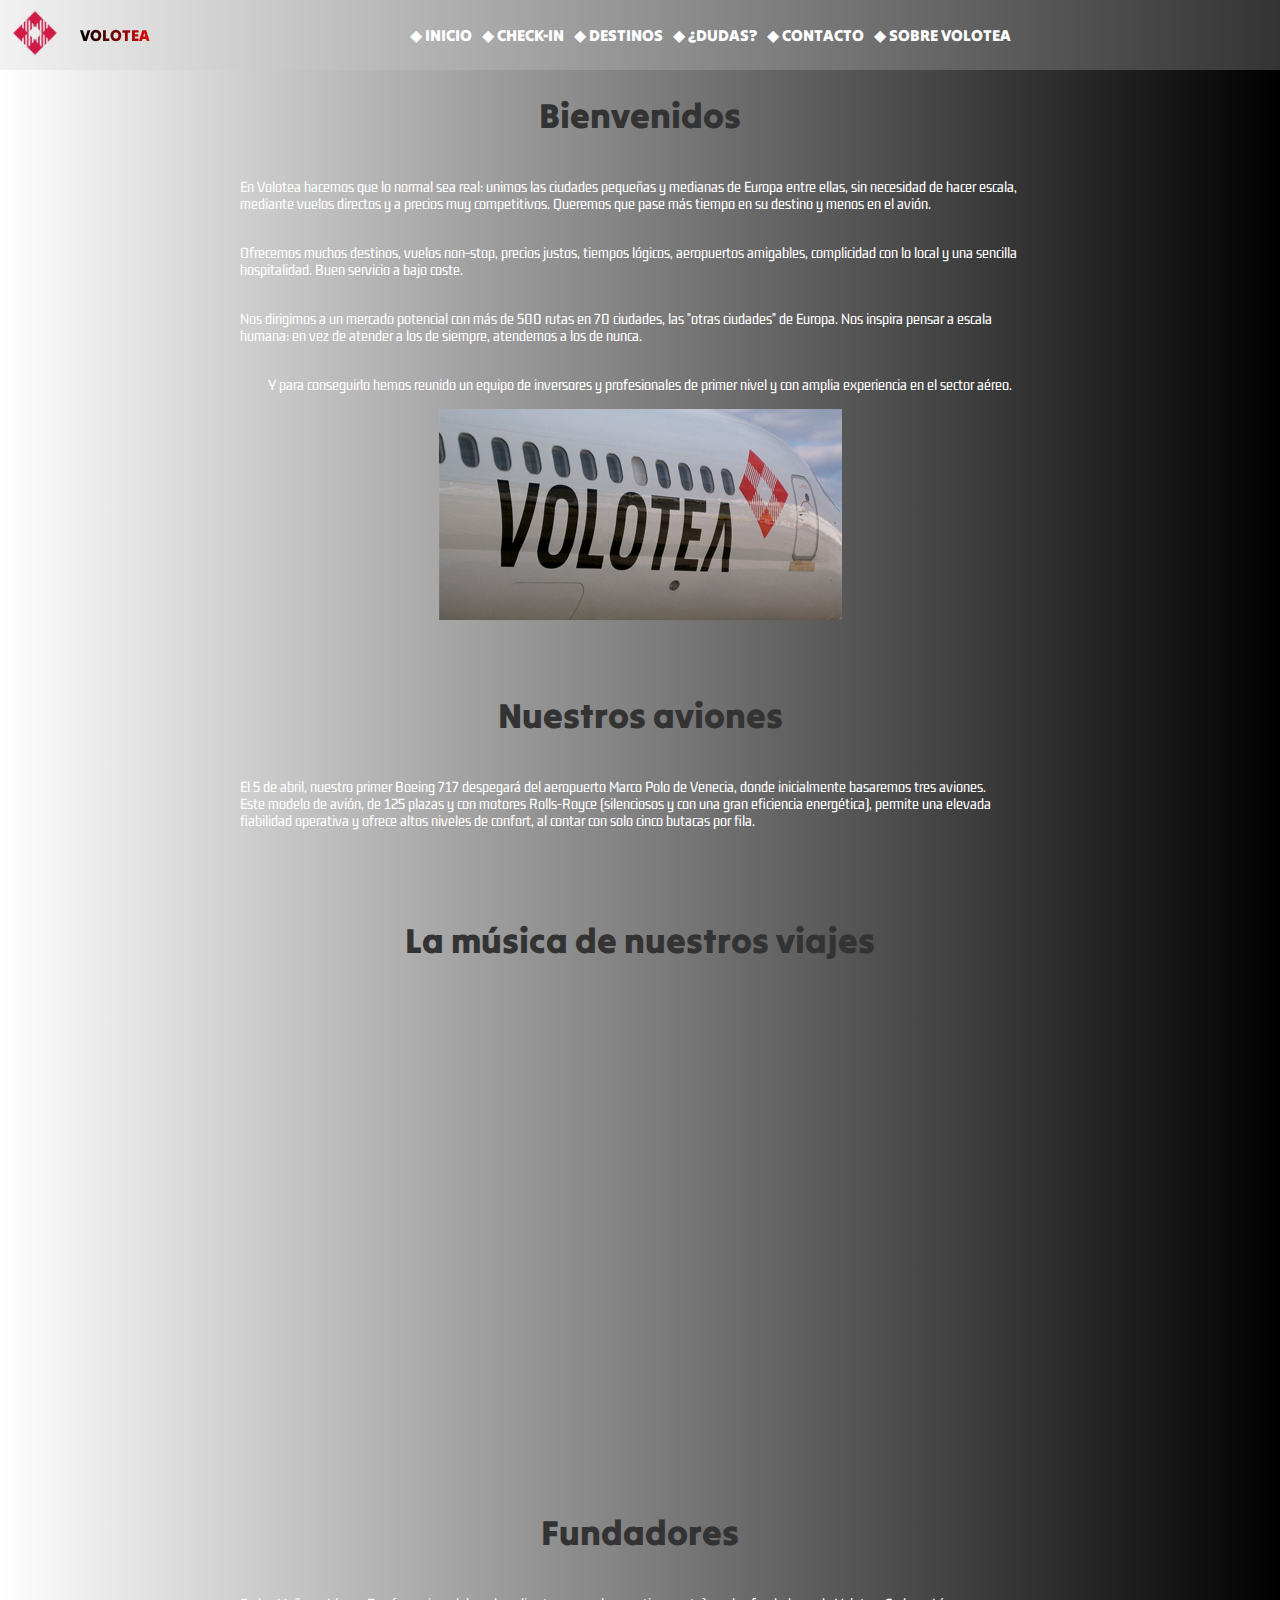
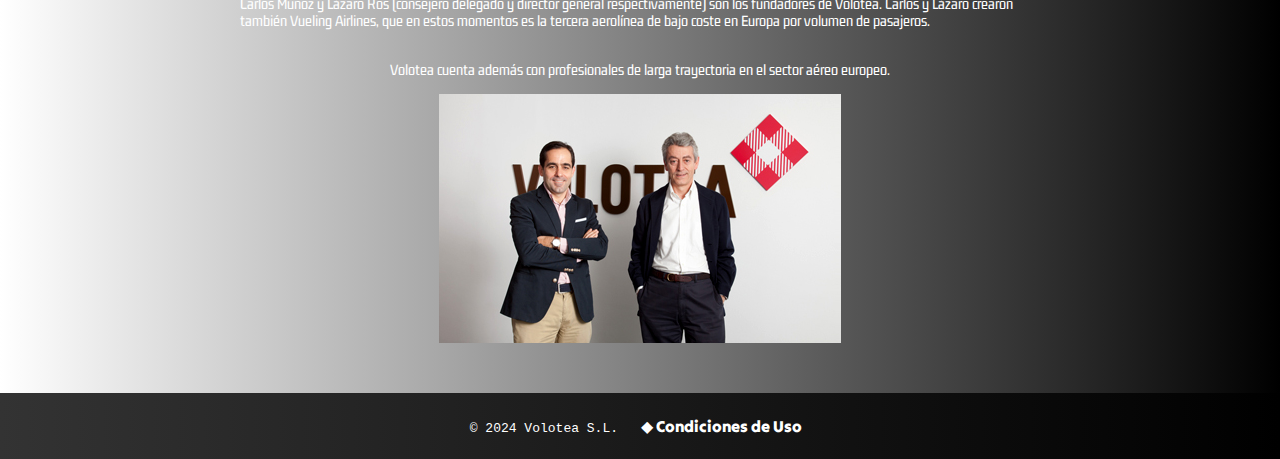
<file: sobre-volotea.html>
<!DOCTYPE html>
<html lang="en">
<head>
    <meta charset="UTF-8">
    <meta name="viewport" content="width=device-width, initial-scale=1.0">
    <link rel="icon" type="image/jpg" href="favicon.png"/>
    <link rel="stylesheet" href="styles.css">
    <title>Volotea</title>
</head>
<body> 
    <nav id="navbar" class="nav-barra">    
        <a href="index.html"><img src="logo.png" width="50" height="50" alt="Logo de Volotea"></a><a href="index.html"><span class="volotea-texto">VOLOTEA</span></a>
        <div class="links">
            <a href="index.html">◆ INICIO</a>
            <a href="check-in.html">◆ CHECK-IN</a>
            <a href="destinos.html">◆ DESTINOS</a>
            <a href="dudas.html">◆ ¿DUDAS?</a>
            <a href="contacto.html">◆ CONTACTO</a>
            <a href="sobre-volotea.html">◆ SOBRE VOLOTEA</a>
        </div>
    </nav>  
    <section class="seccion-bienvenida">
        <h1> Bienvenidos </h1>
        <p>En Volotea hacemos que lo normal sea real: unimos las ciudades pequeñas y medianas de Europa entre ellas, sin necesidad de hacer escala, mediante vuelos directos y a precios muy competitivos. Queremos que pase más tiempo en su destino y menos en el avión.</p>
        <p>Ofrecemos muchos destinos, vuelos non-stop, precios justos, tiempos lógicos, aeropuertos amigables, complicidad con lo local y una sencilla hospitalidad. Buen servicio a bajo coste.</p>
        <p>Nos dirigimos a un mercado potencial con más de 500 rutas en 70 ciudades, las "otras ciudades" de Europa. Nos inspira pensar a escala humana: en vez de atender a los de siempre, atendemos a los de nunca.</p>
        <p>Y para conseguirlo hemos reunido un equipo de inversores y profesionales de primer nivel y con amplia experiencia en el sector aéreo.</p>
        <img src="IMG/01.jpg" alt="Imagen de un avion de volotea">
    </section>
    
    <section class="seccion-aviones">
        <h1> Nuestros aviones </h1>
        <p>El 5 de abril, nuestro primer Boeing 717 despegará del aeropuerto Marco Polo de Venecia, donde inicialmente basaremos tres aviones. <br> Este modelo de avión, de 125 plazas y con motores Rolls-Royce (silenciosos y con una gran eficiencia energética), permite una elevada fiabilidad operativa y ofrece altos niveles de confort, al contar con solo cinco butacas por fila.</p>
    </section>
    
    <section class="seccion-musica">
        <h1>La música de nuestros viajes</h1>
        <div class="iframe-contenedor">
            <iframe src="https://open.spotify.com/embed/playlist/1IXgp9SUM4YBxrNrcVJDPy?utm_source=generator" frameborder="0" allowfullscreen="" allow="autoplay; clipboard-write; encrypted-media; fullscreen; picture-in-picture" loading="lazy"></iframe>
        </div>
    </section>
    
    <section class="seccion-fundadores">
        <h1>Fundadores</h1>
        <p>Carlos Muñoz y Lázaro Ros (consejero delegado y director general respectivamente) son los fundadores de Volotea. Carlos y Lázaro crearon también Vueling Airlines, que en estos momentos es la tercera aerolínea de bajo coste en Europa por volumen de pasajeros.</p>
        <p>Volotea cuenta además con profesionales de larga trayectoria en el sector aéreo europeo.</p>
        <img src="IMG/carlos_lazaro.jpg" alt="imagen de los fundadores">
    </section>
<script src="barra-nav.js"></script>
<footer class="footer">
    <pre>© 2024 Volotea S.L.   <a href="condiciones-de-uso.html" class="condiciones-enlace">◆ Condiciones de Uso</a> </pre> 
</footer>
</body>
</html>
</file>
<file: styles.css>
@import url('https://fonts.googleapis.com/css2?family=Tilt+Warp&display=swap');
@import url('https://fonts.googleapis.com/css2?family=Gemunu+Libre:wght@200..800&family=Tilt+Warp&display=swap');
@import url('https://fonts.googleapis.com/css2?family=Gemunu+Libre:wght@200..800&family=Martian+Mono:wght@100..800&family=Tilt+Warp&display=swap');
h1, h2, h3 {
font-family: 'Tilt Warp', sans-serif;
}
a {
font-family: "Tilt Warp", sans-serif;
}
p{
font-family: "Gemunu Libre", sans-serif;
}

body {
    background: linear-gradient(to right, #ffffff, #000000);
    margin: 0;
    padding: 0;
    font-family: Arial, sans-serif;
    color: #333; 
}

.tabla-indx{
    border: 0px; 
    text-align:center;
}
   
.wrapper {
    display: flex;
    flex-direction: column;
    min-height: 100vh;
}

/* barra de navegacion */

.nav-barra {
    display: flex;
    align-items: center; 
    justify-content: space-between; 
    padding: 10px;
    background: linear-gradient(to right, #f2f2f2, #333333);
    height: 50px; 
}

.nav-barra .links {
    display: flex;
    justify-content: center;
    flex-grow: 1; 
}

.nav-barra a {
    text-decoration: none;
    color: #fff;
    margin-right: 10px;
}

.nav-barra img {
    margin-right: 10px;
}

.volotea-texto {
    background: linear-gradient(to right, #000000, #e20404);
    color: transparent;
    -webkit-background-clip: text;
    background-clip: text;
    line-height: 50px;
    vertical-align: middle;
}

.links a:hover {
    color: rgb(165, 4, 4);
}

.fixed-nav {
    position: fixed;
    top: 0;
    left: 0;
    width: 100%;
    z-index: 1000;
}



/* footer */
.footer {
    background: linear-gradient(to right, #333333, #000000);
    color: #fff;
    padding: 10px;
    text-align: center;
}

.condiciones-enlace {
    color: #fff; 
    text-decoration: none;
}
/* Idx boton mapa  */
.boton-mapa {
    background-color: #eb1212;
    color: #ffffff;
    padding: 10px 20px;
    border: none;
    border-radius: 5px;
    cursor: pointer;
    font-size: 16px;
    text-decoration: none;
    transition: background-color 0.3s;
    display: inline-block;
    box-shadow: 0 4px 6px rgba(255, 255, 255, 0.842);
}

.boton-mapa:hover {
    background-color: #b3b3b3;
}

/* Idx Imagenes de */
.contenedor-centrado, .centrado{
    display: flex;
    flex-direction: column;
    align-items: center;
    text-align: center;
    margin-bottom: 30px;
}

.contenedor-centrado {
    flex: 1; 
    display: flex;
    flex-direction: column;
    align-items: center;
    justify-content: center;
    padding: 20px;
}

.imagenes {
    display: flex;
    justify-content: center;
    margin-bottom: 20px; 
}

.imagenes .imagen {
    width: 700px; 
    height: auto; 
    margin: 0 40px; 
    transition: transform 0.3s, box-shadow 0.3s;
}

.imagenes .imagen:hover {
    transform: scale(1.1); 
    box-shadow: 0 0 10px rgba(0, 0, 0, 0.5); 
}

/* Idx Tabla */
.contenedor-tabla {
    display: flex;
    justify-content: center;
    margin-top: 20px; 
    margin-bottom: 20px; 
}

.tabla-indx {
    border-collapse: collapse;
    width: 600px; 
}

.celda {
    padding: 10px;
    border: none;
    width: 33.33%; 
    height: 100px; 
    text-align: center;
    vertical-align: middle; 
}

.celda a {
    text-decoration: none;
    color: #ffffff;
    position: relative;
    display: inline-block;
    width: 100%; 
    height: 100%; 
}

.contenido-celda {
    background-color: rgba(0, 0, 0, 0.7);
    padding: 20px;
    text-align: center;
    border-radius: 5px;
}

.contenido-celda p {
    margin: 0;
}

.celda a:hover {
    color: rgb(165, 4, 4);
}


/* Página de check-in online */

.check-in {
    margin: 50px auto;
    max-width: 800px;
    text-align: center;
}

.check-in h1 {
    font-size: 36px;
    color: #000000;
}

.check-in h2 {
    font-size: 24px;
    color: #333;
}

.check-in h3 {
    font-size: 20px;
    color: #333;
}

.check-in p {
    font-size: 16px;
    line-height: 1.5;
    color: #ffffff;
}

.check-in .imagen {
    width: 80%;
    max-width: 400px;
    height: auto;
    margin: 20px 0;
}

/* check-in FORMULARIO */

.check-in-form {
    margin-top: 20px;
    display: flex;
    flex-direction: column;
    align-items: center;
}

.check-in-form label {
    margin-bottom: 5px;
    font-family: "Gemunu Libre", sans-serif;
}

.check-in-form input {
    padding: 8px;
    margin-bottom: 10px;
    border: 1px solid #ccc;
    border-radius: 5px;
    width: 300px;
    max-width: 100%;
    box-sizing: border-box;
}

.check-in-form button {
    padding: 10px 20px;
    background-color: #e20404;
    color: #fff;
    border: none;
    border-radius: 5px;
    cursor: pointer;
    transition: background-color 0.3s;
}

.check-in-form button:hover {
    background-color: #b30000;
}

/* Página de Destinos */

.destinos-container {
    max-width: 800px;
    margin: 50px auto;
    padding: 0 20px;
    text-align: center;
}
.destinos-container p{
color: #fff;}

.destinos-grid {
    display: grid;
    grid-template-columns: repeat(auto-fit, minmax(200px, 1fr));
    gap: 20px;
}

.destino {
    text-align: center;
    border-radius: 15px;
    background-color: #c0bfbf;
    padding: 20px;
    box-shadow: 0 0 10px rgba(134, 2, 2, 0.466);
}

.destino img {
    width: 100%;
    height: 150px;
    object-fit: cover;
}

.destino h2 {
    margin-top: 0;
}

.destino:hover {
    transform: translateY(-5px); 
    box-shadow: 0 0 20px rgba(221, 3, 3, 0.582); 
}


/* Pagina DUDAS */

.contenido {
    max-width: 800px;
    margin: 0 auto;
    padding: 20px;
    text-align: justify;
}

.contenido h1 {
    font-size: 36px;
    color: #333;
    text-align: center;
}

.contenido p {
    font-size: 18px;
    line-height: 1.6;
    margin-bottom: 20px;
    color: #ffffff;
}

.preguntas {
    display: flex;
    flex-wrap: wrap;
    justify-content: center;
    gap: 20px;
}

.pregunta {
    background-color: #b6b6b6;
    border-radius: 10px;
    padding: 20px;
    width: 300px;
    text-align: center;
    box-shadow: 0 4px 6px rgba(214, 165, 3, 0.425);
}

.pregunta a {
    text-decoration: none;
    color: #333;
    font-weight: bold;
    font-size: 16px;
}

.respuesta li {
color: #ffffff;
}

.pregunta a:hover {
    color: #e20404;
}

.boton-volver {
    background-color: #535353;
    color: #ffffff;
    padding: 10px 20px;
    border: none;
    border-radius: 5px;
    cursor: pointer;
    font-size: 16px;
    text-decoration: none;
    transition: background-color 0.3s;
    display: inline-block;
    box-shadow: 0 4px 6px rgba(214, 165, 3, 0.425);
}

.boton-volver:hover {
    background-color: #b3b3b3;
}

.contenedor-boton {
    text-align: center;
}

.respuesta {
    scroll-margin-top: 170px;
}

/* Pagina Contacto */

.red-social-container {
    display: flex;
    justify-content: center;
    align-items: center;
    height: 30vh; 
}

.red-social {
    display: flex;
    flex-direction: column;
    justify-content: center;
    align-items: center;
    width: 150px; 
    height: 150px; 
    margin: 20px; 
    padding: 20px; 
    text-align: center;
    background-color: #d4d4d4;
    border-radius: 15px; 
    box-shadow: 0 4px 6px rgba(196, 1, 1, 0.3); 
    cursor: pointer; 
    transition: box-shadow 0.3s; 
}
.red-social:hover {
    box-shadow: 0 0 20px rgba(255, 0, 0, 0.5);
    transform: scale(1.1);
}


.red-social img {
    width: 60px; 
    height: 60px; 
}

section h1 {
    text-align: center;
}

.red-social a {
    color: rgb(0, 0, 0); 
    text-decoration: none;
}

.via-telefonica {
    text-align: center; 
}

.telefono {
    margin: 0 auto; 
    max-width: 600px; 
    padding: 20px; 
}

.telefono p {
    color: #ffffff;
}

.telefono h3 {
    margin-bottom: 10px;
    color: rgb(0, 0, 0);
}

.video,.mapa {
    display: flex;
    justify-content: center;
    margin-top: 20px;
}

/* Pagina SOBRE NOSOTROS */

.seccion-bienvenida,
.seccion-aviones,
.seccion-musica,
.seccion-fundadores {
    display: flex;
    justify-content: center;
    align-items: center;
    flex-direction: column;
    max-width: 800px;
    width: 100%;
    margin: 0 auto;
    padding: 0 20px;
    margin-bottom: 50px;
}

.seccion-bienvenida p,
.seccion-aviones p,
.seccion-musica p,
.seccion-fundadores p{
 color: #ffffff;
}

.seccion-bienvenida h1,
.seccion-aviones h1,
.seccion-musica h1,
.seccion-fundadores h1{
 font-size: 35px;
}

.iframe-contenedor {
    position: relative;
    width: 100%;
    padding-top: 56.25%;
    overflow: hidden;
}

.iframe-contenedor iframe {
    position: absolute;
    top: 0;
    left: 0;
    width: 100%;
    height: 100%;
}

/* Pagina CONDICIONES DE USO */

.seccion-condiciones{
    display: flex;
    justify-content: center;
    align-items: center;
    flex-direction: column;
    max-width: 800px;
    width: 100%;
    margin: 0 auto;
    padding: 0 20px;
    margin-bottom: 50px;
}

.seccion-condiciones h1{
 font-size: 35px;
 color: #000000;
}

.seccion-condiciones p{
    color: #ffffff;
   }


   /* Pantallas pequeñas */
@media screen and (max-width: 768px) {
    .wrapper {
        padding: 10px;
    }

    .imagenes .imagen {
        width: 40%;
        margin: 0 10px;
    }
}

/* Pantallas medianas */
@media screen and (min-width: 769px) and (max-width: 1024px) {
    .wrapper {
        padding: 13px;
    }
    .imagenes .imagen {
        width: 40%;
        margin: 0 10px;
    }
}

/* Pantallas grandes */
@media screen and (min-width: 1025px) {
    .wrapper {
        padding: 20px;
    }
}

@media screen and (max-width: 768px) {
    .nav-barra a {
        font-size: 12px; /* Reducir el tamaño de la letra en pantallas pequeñas */
    }
}


/* Barra de desplazamiento */

::-webkit-scrollbar {
    width: 10px; 
  }
  
  ::-webkit-scrollbar-track {
    background: #f1f1f1; 
  }
  
  ::-webkit-scrollbar-thumb {
    background: #888; 
    border-radius: 5px;
  }
  
  ::-webkit-scrollbar-thumb:hover {
    background: #555;
  }
</file>
